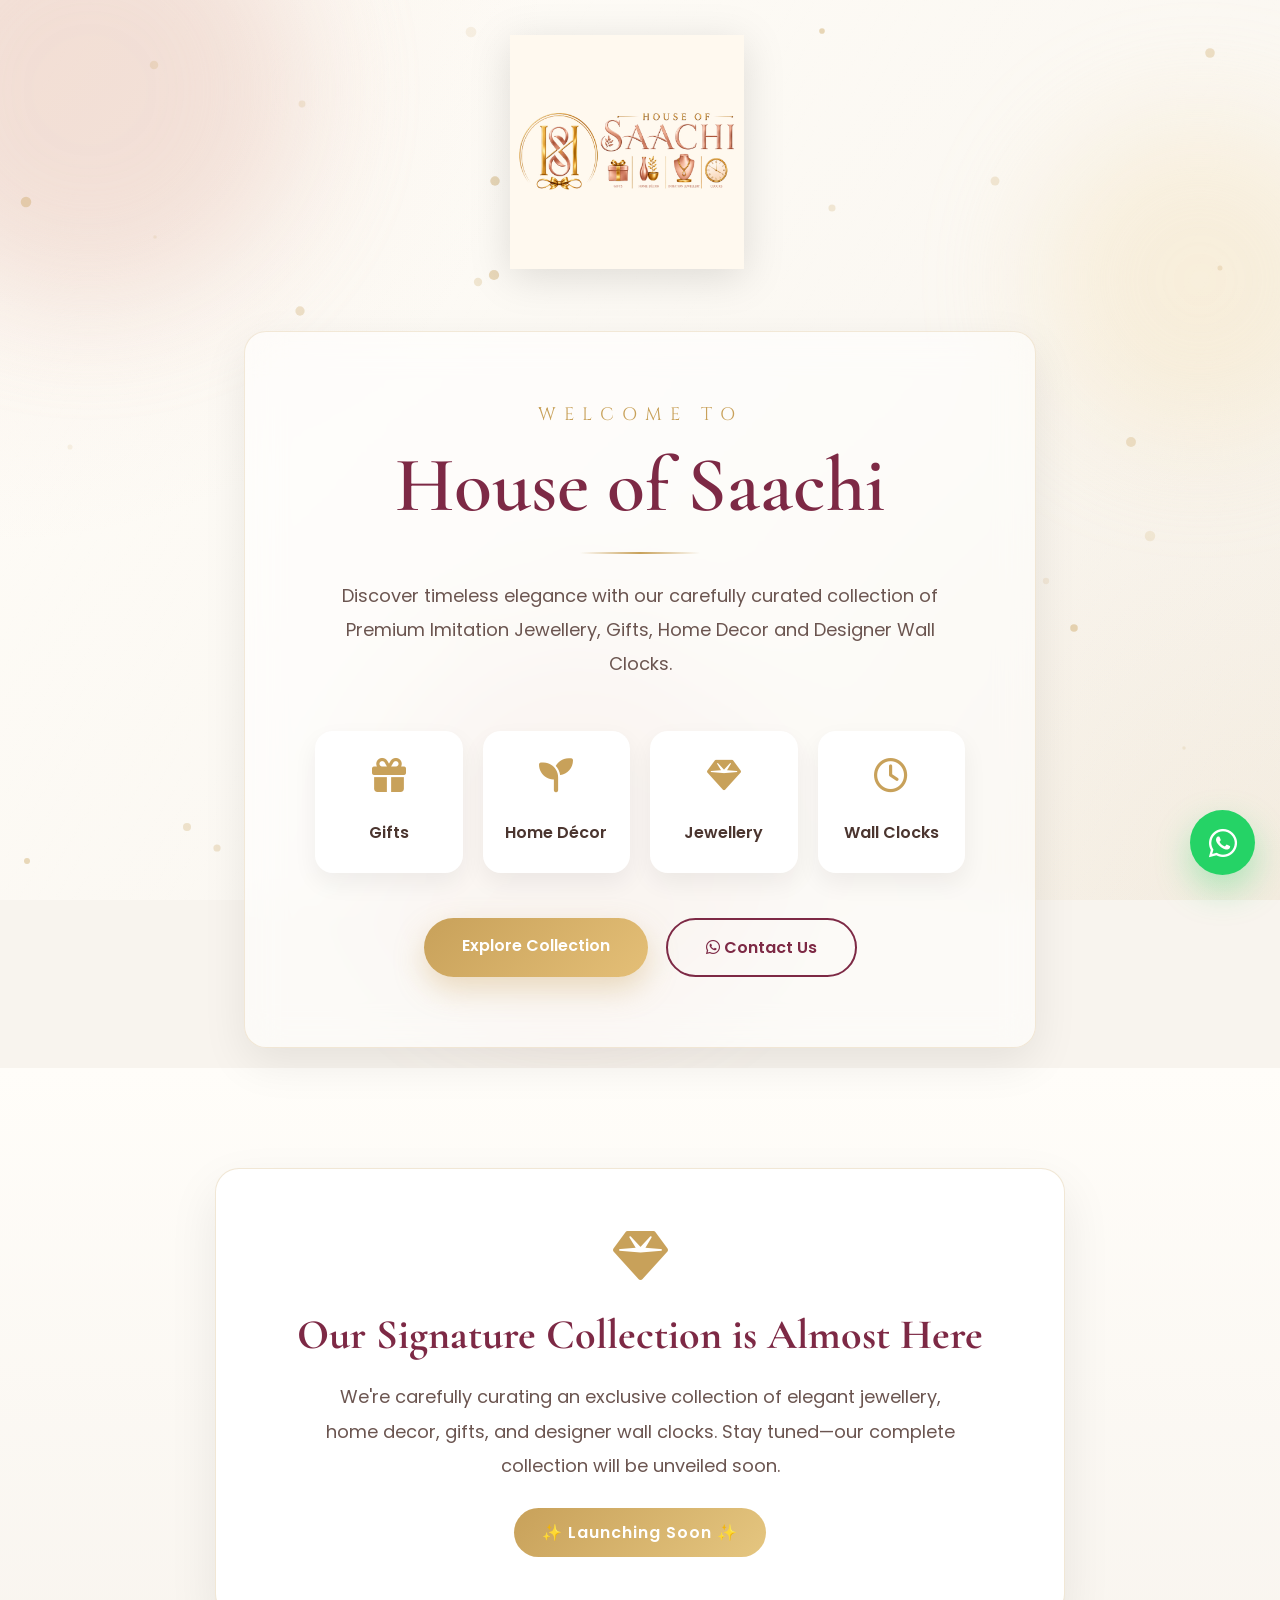
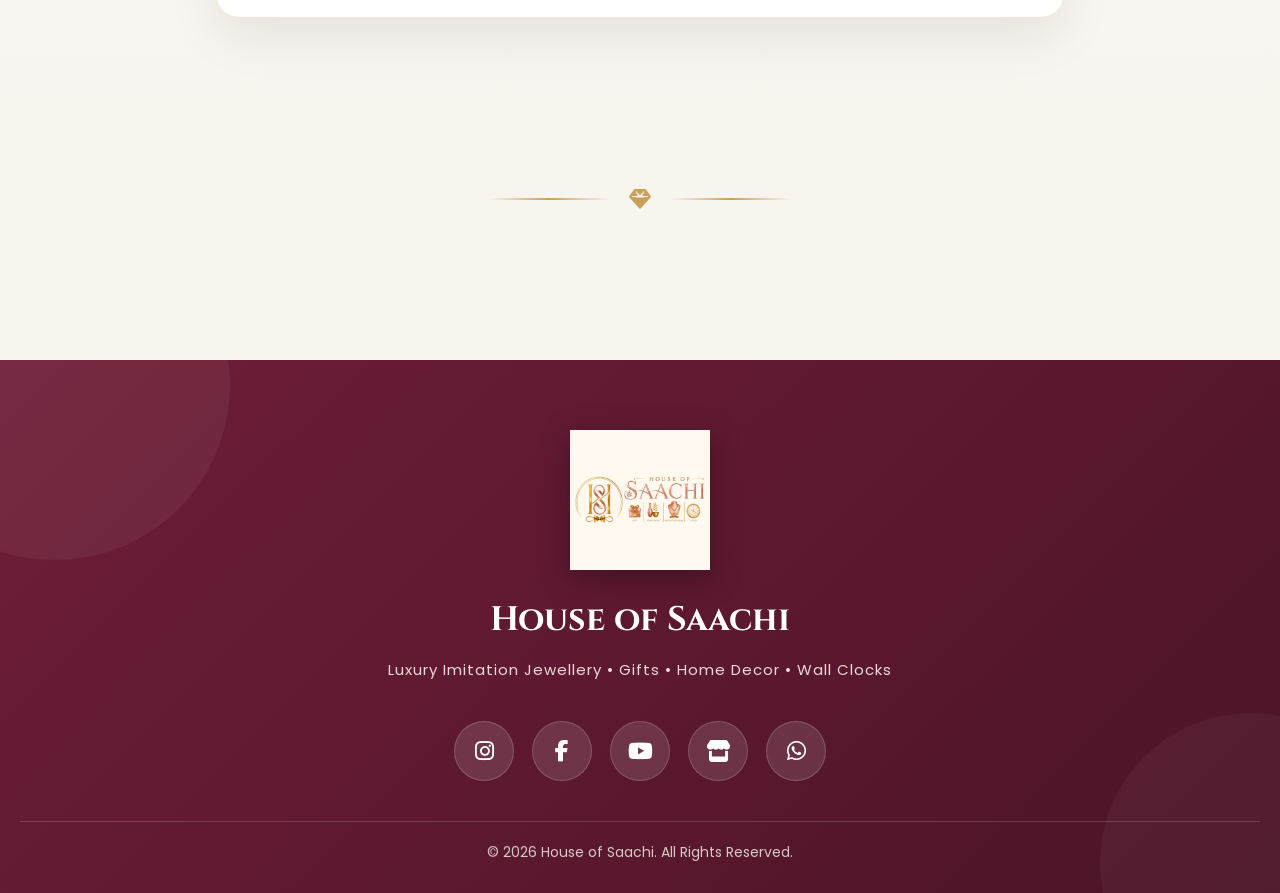
<file: hos-website/index.html>
<!DOCTYPE html>
<html lang="en">

<head>

    <meta charset="UTF-8">
    <meta name="viewport" content="width=device-width, initial-scale=1.0">

    <title>House of Saachi | Luxury Imitation Jewellery</title>

    <meta name="description"
        content="Welcome to House of Saachi - Premium Imitation Jewellery, Gifts, Home Decor & Wall Clocks.">

    <meta name="keywords"
        content="House of Saachi, Jewellery, Imitation Jewellery, Gifts, Home Decor, Wall Clock">

    <link rel="icon" href="images/logo.jpeg">

    <!-- Google Fonts -->

    <link rel="preconnect" href="https://fonts.googleapis.com">

    <link rel="preconnect" href="https://fonts.gstatic.com" crossorigin>

    <link href="https://fonts.googleapis.com/css2?family=Cinzel:wght@400;500;600;700&family=Cormorant+Garamond:wght@300;400;500;600;700&family=Poppins:wght@300;400;500;600&display=swap"
        rel="stylesheet">

    <!-- Font Awesome -->

    <link rel="stylesheet"
        href="https://cdnjs.cloudflare.com/ajax/libs/font-awesome/6.7.2/css/all.min.css">

    <!-- CSS -->

    <link rel="stylesheet" href="style.css">

</head>

<body>

    <!-- ================= Background Elements ================= -->

    <div class="bg-circle circle1"></div>

    <div class="bg-circle circle2"></div>

    <div class="bg-circle circle3"></div>

    <div class="particles"></div>

    <!-- ================= Header ================= -->

    <header>

        <div class="logo-area">

            <img src="images/logo.jpeg" alt="House of Saachi Logo">

        </div>

    </header>
    

    <!-- ================= Hero ================= -->



    <section class="hero">

        <div class="hero-content">

            <span class="welcome-text">
                Welcome To
            </span>

            <h1>
                House of Saachi
            </h1>

            <div class="gold-line"></div>

            <p>

                Discover timeless elegance with our carefully curated
                collection of Premium Imitation Jewellery,
                Gifts, Home Decor and Designer Wall Clocks.

            </p>

            <div class="categories">

                <div class="category">

                    <i class="fa-solid fa-gift"></i>

                    <span>Gifts</span>

                </div>

                <div class="category">

                    <i class="fa-solid fa-seedling"></i>

                    <span>Home Décor</span>

                </div>

                <div class="category">

                    <i class="fa-solid fa-gem"></i>

                    <span>Jewellery</span>

                </div>

                <div class="category">

                    <i class="fa-regular fa-clock"></i>

                    <span>Wall Clocks</span>

                </div>

            </div>

            <div class="hero-buttons">

            <a href="#coming-soon" class="btn btn-primary">
                Explore Collection
            </a>

                <a href="https://wa.me/918487812016"
                    class="btn btn-outline"
                    target="_blank">

                    <i class="fab fa-whatsapp"></i>

                    Contact Us

                </a>

            </div>

        </div>

    </section>
    <section id="coming-soon" class="coming-soon">

    <div class="coming-soon-box">

        <i class="fa-solid fa-gem"></i>

        <h2>Our Signature Collection is Almost Here</h2>

        <p>
            We're carefully curating an exclusive collection of elegant jewellery,
            home decor, gifts, and designer wall clocks.
            Stay tuned—our complete collection will be unveiled soon.
        </p>

        <span>✨ Launching Soon ✨</span>

    </div>

</section>

    <!-- Decorative Divider -->

    <section class="divider-section">

        <div class="divider">

            <span></span>

            <i class="fa-solid fa-gem"></i>

            <span></span>

        </div>

    </section>

    <!-- ================= Footer ================= -->

    <footer id="footer">

        <div class="footer-logo">

            <img src="images/logo.jpeg" alt="House of Saachi">

        </div>

        <h3>House of Saachi</h3>

        <p>
            Luxury Imitation Jewellery • Gifts • Home Decor • Wall Clocks
        </p>

        <div class="social-links">

            <a href="https://www.instagram.com/house_of_saachi?utm_source=qr&igsh=MTdscXIycDM3Ympsdg==" target="_blank">

                <i class="fab fa-instagram"></i>

            </a>

            <a href="https://www.facebook.com/profile.php?id=61592871771565&sk=mentions" target="_blank">

                <i class="fab fa-facebook-f"></i>

            </a>

            <a href="https://www.youtube.com/channel/UC48nWHzWd3xFY1c3WC2uAbA" target="_blank">

                <i class="fab fa-youtube"></i>

            </a>

            <a href="https://share.google/sEu8Gh5vZ4557bYGj" target="_blank">

                <i class="fa-solid fa-store"></i>

            </a>

            <a href="https://wa.me/918487812016"
                target="_blank">

                <i class="fab fa-whatsapp"></i>

            </a>

        </div>

        <div class="copyright">

            © 2026 House of Saachi.
            All Rights Reserved.

        </div>

    </footer>

    <!-- Floating WhatsApp -->

    <a href="https://wa.me/918487812016"
        class="floating-whatsapp"
        target="_blank">

        <i class="fab fa-whatsapp"></i>

    </a>

    <!-- JS -->

    <script src="script.js"></script>

</body>

</html>
</file>
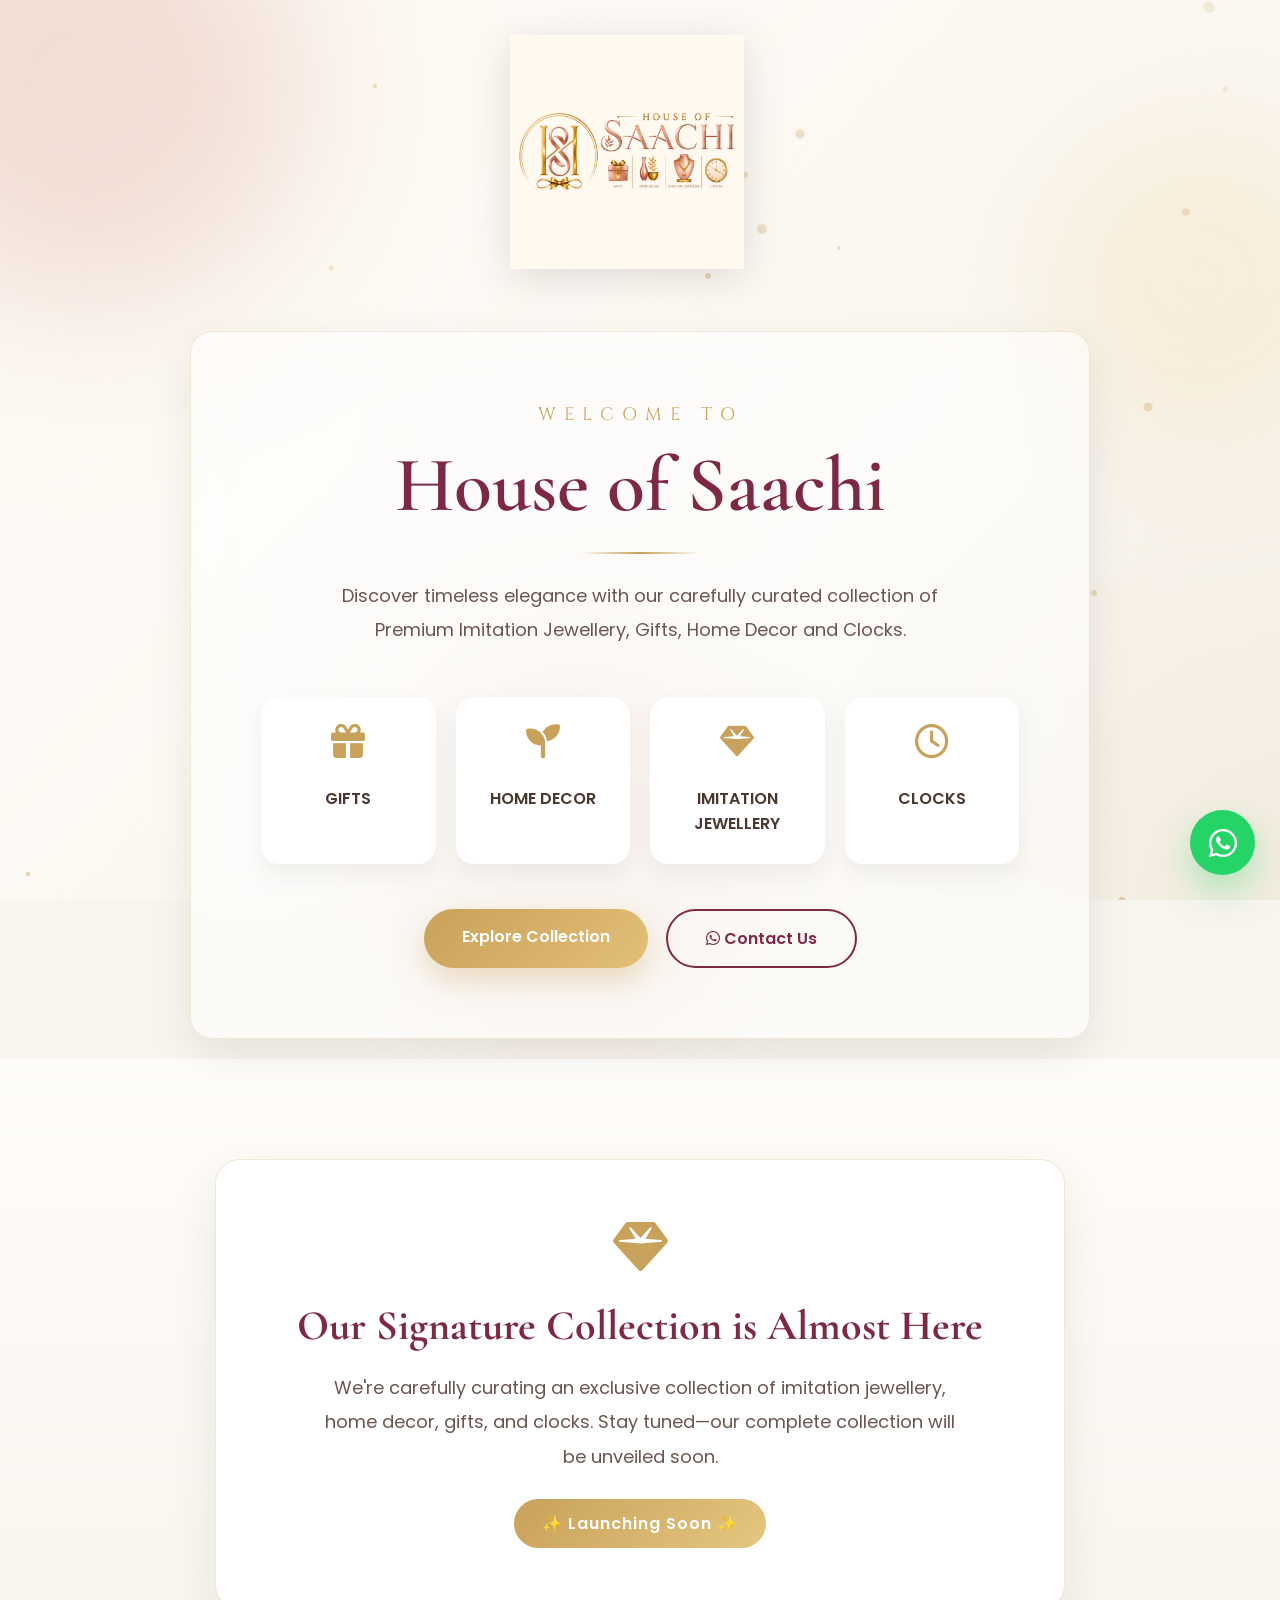
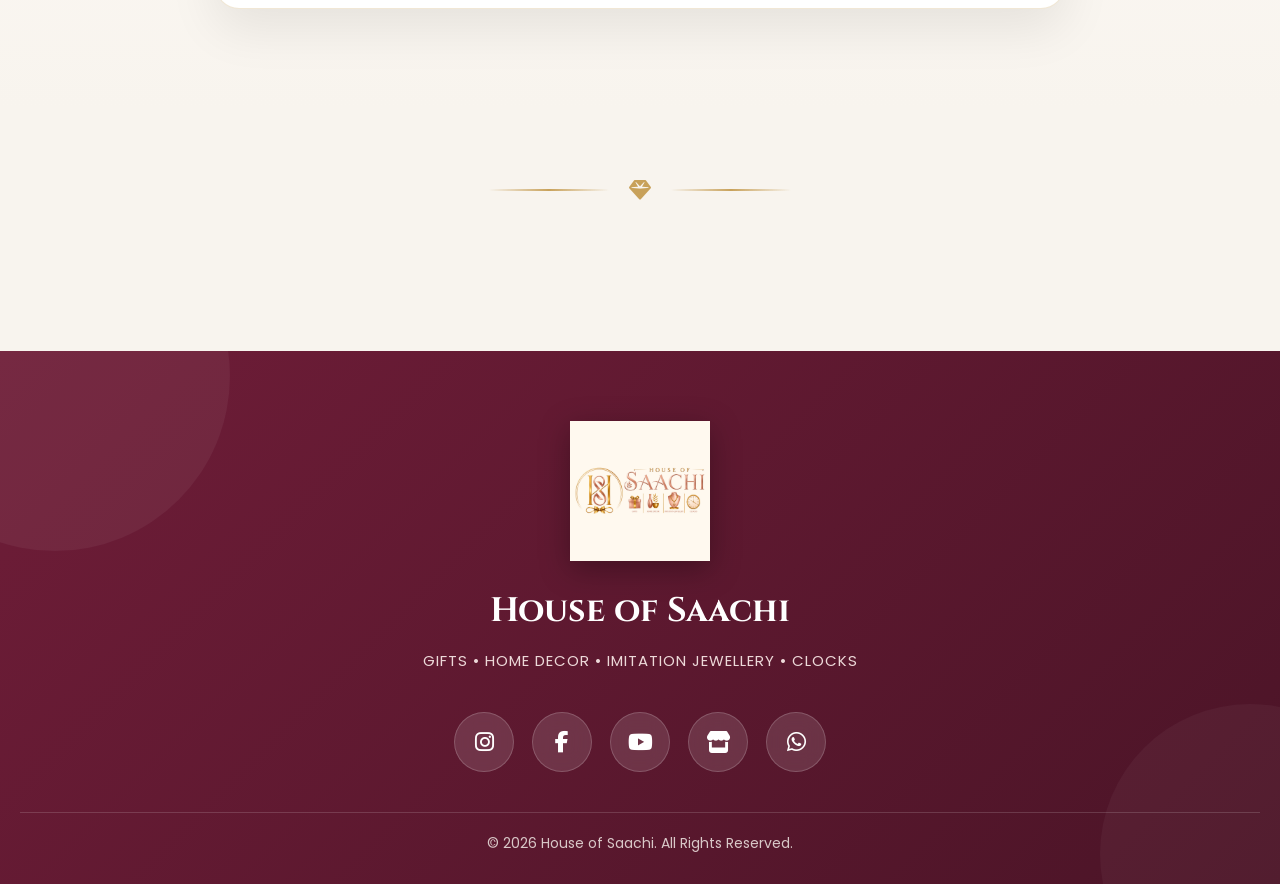
<file: hos-website/hos-website/index.html>
<!DOCTYPE html>
<html lang="en">

<head>

    <meta charset="UTF-8">
    <meta name="viewport" content="width=device-width, initial-scale=1.0">

    <title>House of Saachi | Luxury Imitation Jewellery</title>

    <meta name="description"
        content="Welcome to House of Saachi - Premium Imitation Jewellery, Gifts, Home Decor & Wall Clocks.">

    <meta name="keywords"
        content="House of Saachi, Jewellery, Imitation Jewellery, Gifts, Home Decor, Wall Clock">

    <link rel="icon" href="images/logo.jpeg">

    <!-- Google Fonts -->

    <link rel="preconnect" href="https://fonts.googleapis.com">

    <link rel="preconnect" href="https://fonts.gstatic.com" crossorigin>

    <link href="https://fonts.googleapis.com/css2?family=Cinzel:wght@400;500;600;700&family=Cormorant+Garamond:wght@300;400;500;600;700&family=Poppins:wght@300;400;500;600&display=swap"
        rel="stylesheet">

    <!-- Font Awesome -->

    <link rel="stylesheet"
        href="https://cdnjs.cloudflare.com/ajax/libs/font-awesome/6.7.2/css/all.min.css">

    <!-- CSS -->

    <link rel="stylesheet" href="style.css">

</head>

<body>

    <!-- ================= Background Elements ================= -->

    <div class="bg-circle circle1"></div>

    <div class="bg-circle circle2"></div>

    <div class="bg-circle circle3"></div>

    <div class="particles"></div>

    <!-- ================= Header ================= -->

    <header>

        <div class="logo-area">

            <img src="images/logo.jpeg" alt="House of Saachi Logo">

        </div>

    </header>
    

    <!-- ================= Hero ================= -->



    <section class="hero">

        <div class="hero-content">

            <span class="welcome-text">
                Welcome To
            </span>

            <h1>
                House of Saachi
            </h1>

            <div class="gold-line"></div>

            <p>

                Discover timeless elegance with our carefully curated
                collection of Premium Imitation Jewellery,
                Gifts, Home Decor and Clocks.

            </p>

            <div class="categories">

                <div class="category">

                    <i class="fa-solid fa-gift"></i>

                    <span>GIFTS</span>

                </div>

                <div class="category">

                    <i class="fa-solid fa-seedling"></i>

                    <span>HOME DECOR</span>

                </div>

                <div class="category">

                    <i class="fa-solid fa-gem"></i>

                    <span>IMITATION JEWELLERY</span>

                </div>

                <div class="category">

                    <i class="fa-regular fa-clock"></i>

                    <span>CLOCKS</span>

                </div>

            </div>

            <div class="hero-buttons">

            <a href="#coming-soon" class="btn btn-primary">
                Explore Collection
            </a>

                <a href="https://wa.me/918487812016"
                    class="btn btn-outline"
                    target="_blank">

                    <i class="fab fa-whatsapp"></i>

                    Contact Us

                </a>

            </div>

        </div>

    </section>
    <section id="coming-soon" class="coming-soon">

    <div class="coming-soon-box">

        <i class="fa-solid fa-gem"></i>

        <h2>Our Signature Collection is Almost Here</h2>

        <p>
            We're carefully curating an exclusive collection of imitation jewellery,
            home decor, gifts, and clocks.
            Stay tuned—our complete collection will be unveiled soon.
        </p>

        <span>✨ Launching Soon ✨</span>

    </div>

</section>

    <!-- Decorative Divider -->

    <section class="divider-section">

        <div class="divider">

            <span></span>

            <i class="fa-solid fa-gem"></i>

            <span></span>

        </div>

    </section>

    <!-- ================= Footer ================= -->

    <footer id="footer">

        <div class="footer-logo">

            <img src="images/logo.jpeg" alt="House of Saachi">

        </div>

        <h3>House of Saachi</h3>

        <p>
            GIFTS • HOME DECOR  • IMITATION JEWELLERY • CLOCKS
        </p>

        <div class="social-links">

            <a href="https://www.instagram.com/house_of_saachi?utm_source=qr&igsh=MTdscXIycDM3Ympsdg==" target="_blank">

                <i class="fab fa-instagram"></i>

            </a>

            <a href="https://www.facebook.com/profile.php?id=61592871771565&sk=mentions" target="_blank">

                <i class="fab fa-facebook-f"></i>

            </a>

            <a href="https://www.youtube.com/channel/UC48nWHzWd3xFY1c3WC2uAbA" target="_blank">

                <i class="fab fa-youtube"></i>

            </a>

            <a href="https://share.google/sEu8Gh5vZ4557bYGj" target="_blank">

                <i class="fa-solid fa-store"></i>

            </a>

            <a href="https://wa.me/918487812016"
                target="_blank">

                <i class="fab fa-whatsapp"></i>

            </a>

        </div>

        <div class="copyright">

            © 2026 House of Saachi.
            All Rights Reserved.

        </div>

    </footer>

    <!-- Floating WhatsApp -->

    <a href="https://wa.me/918487812016"
        class="floating-whatsapp"
        target="_blank">

        <i class="fab fa-whatsapp"></i>

    </a>

    <!-- JS -->

    <script src="script.js"></script>

</body>

</html>
</file>
<file: hos-website/style.css>
/*==================================================
    HOUSE OF SAACHI
    Premium Landing Page
===================================================*/

/*==============================
        Google Variables
==============================*/

:root{

    --cream:#f8f4ee;
    --light:#fffdf9;
    --rose:#d69b87;
    --gold:#c8a15a;
    --gold-light:#f3deb2;
    --wine:#7d2945;
    --brown:#4b352f;
    --text:#5d4a43;

    --shadow:0 15px 45px rgba(0,0,0,.08);
    --radius:22px;
    --transition:.35s ease;

}

/*==============================
        Reset
==============================*/

*{
    margin:0;
    padding:0;
    box-sizing:border-box;
}

html{
    scroll-behavior:smooth;
}

body{

    background:var(--cream);
    color:var(--text);
    font-family:'Poppins',sans-serif;
    overflow-x:hidden;
    position:relative;
    min-height:100vh;

}


/*==============================
        Luxury Background
==============================*/

body::before{

    content:"";
    position:fixed;
    inset:0;

    background:

        radial-gradient(circle at top left,
        rgba(214,155,135,.12),
        transparent 35%),

        radial-gradient(circle at bottom right,
        rgba(200,161,90,.10),
        transparent 40%),

        linear-gradient(135deg,#fffdf8,#f8f4ee);

    z-index:-5;

}

/* Silk Texture */

body::after{

    content:"";
    position:fixed;
    inset:0;

    background-image:

    repeating-linear-gradient(
        120deg,
        transparent 0px,
        rgba(255,255,255,.15) 1px,
        transparent 3px,
        transparent 16px
    );

    opacity:.4;

    z-index:-4;

}

/*==============================
        Floating Circles
==============================*/

.bg-circle{

    position:fixed;
    border-radius:50%;
    filter:blur(60px);
    z-index:-3;

}

.circle1{

    width:420px;
    height:420px;

    background:#e8c7bb;

    top:-120px;
    left:-120px;

    opacity:.45;

}

.circle2{

    width:320px;
    height:320px;

    background:#f3deb2;

    right:-80px;
    top:120px;

    opacity:.35;

}

.circle3{

    width:380px;
    height:380px;

    background:#d69b87;

    bottom:-120px;
    left:30%;

    opacity:.15;

}

/*==============================
        Header
==============================*/

header{

    padding:35px 20px;

    display:flex;
    justify-content:center;
    align-items:center;

}

.logo-area{

    animation:fadeDown 1.2s;

}

.logo-area img{

    width:260px;
    max-width:90%;

    filter:drop-shadow(0 8px 20px rgba(0,0,0,.12));

}

/*==============================
        Hero
==============================*/

.hero{

    min-height:72vh;

    display:flex;
    justify-content:center;
    align-items:center;

    padding:20px;

}

.hero-content{

    max-width:900px;

    background:rgba(255,255,255,.55);

    backdrop-filter:blur(18px);

    border:1px solid rgba(200,161,90,.22);

    border-radius:var(--radius);

    padding:70px;

    text-align:center;

    box-shadow:var(--shadow);

    animation:fadeUp 1.2s;

}

/*==============================
        Welcome Text
==============================*/

.welcome-text{

    display:inline-block;

    font-family:'Cinzel',serif;

    color:var(--gold);

    font-size:18px;

    text-transform:uppercase;

    letter-spacing:8px;

    margin-bottom:18px;

}

.hero h1{

    font-family:'Cormorant Garamond',serif;

    font-size:78px;

    color:var(--wine);

    line-height:1.05;

    margin-bottom:20px;

    font-weight:600;

}

.gold-line{

    width:120px;
    height:2px;

    margin:25px auto;

    background:linear-gradient(
        to right,
        transparent,
        var(--gold),
        transparent
    );

}

.hero p{

    max-width:650px;

    margin:auto;

    font-size:18px;

    line-height:1.9;

    color:#6b5550;

}

/*==============================
        Categories
==============================*/

.categories{

    display:grid;

    grid-template-columns:repeat(4,1fr);

    gap:20px;

    margin-top:50px;

}

.category{

    background:white;

    border-radius:18px;

    padding:28px 20px;

    box-shadow:0 10px 25px rgba(0,0,0,.06);

    transition:var(--transition);

}

.category:hover{

    transform:translateY(-10px);

    box-shadow:0 18px 40px rgba(0,0,0,.10);

}

.category i{

    font-size:34px;

    color:var(--gold);

    margin-bottom:15px;

}

.category span{

    display:block;

    margin-top:12px;

    font-weight:600;

    color:var(--brown);

}

/*==============================
        Buttons
==============================*/

.hero-buttons{

    margin-top:45px;

    display:flex;

    justify-content:center;

    gap:18px;

    flex-wrap:wrap;

}

.btn{

    text-decoration:none;

    padding:15px 38px;

    border-radius:60px;

    font-weight:600;

    transition:var(--transition);

}

.btn-primary{

    background:linear-gradient(
        135deg,
        var(--gold),
        #e4bf77
    );

    color:white;

    box-shadow:0 12px 30px rgba(200,161,90,.35);

}

.btn-primary:hover{

    transform:translateY(-4px);

}

.btn-outline{

    border:2px solid var(--wine);

    color:var(--wine);

}

.btn-outline:hover{

    background:var(--wine);

    color:white;

}

/*==============================
        Divider
==============================*/

.divider-section{

    padding:70px 20px;

}

.divider{

    display:flex;

    justify-content:center;

    align-items:center;

    gap:20px;

}

.divider span{

    width:120px;

    height:2px;

    background:linear-gradient(
        to right,
        transparent,
        var(--gold),
        transparent
    );

}

.divider i{

    color:var(--gold);

    font-size:22px;

}

/*==================================================
            FOOTER
==================================================*/

footer{

    margin-top:80px;

    background:linear-gradient(135deg,#6f1d38,#4b1427);

    color:#fff;

    padding:70px 20px 30px;

    text-align:center;

    position:relative;

    overflow:hidden;

}

footer::before{

    content:"";

    position:absolute;

    width:350px;
    height:350px;

    background:rgba(255,255,255,.05);

    border-radius:50%;

    left:-120px;
    top:-150px;

}

footer::after{

    content:"";

    position:absolute;

    width:300px;
    height:300px;

    background:rgba(255,255,255,.04);

    border-radius:50%;

    right:-120px;
    bottom:-120px;

}

.footer-logo{

    position:relative;
    z-index:2;

}

.footer-logo img{

    width:140px;

    filter:drop-shadow(0 8px 15px rgba(0,0,0,.3));

}

footer h3{

    font-family:'Cinzel',serif;

    font-size:34px;

    margin-top:20px;

    color:#fff;

}

footer p{

    margin-top:15px;

    color:#edd9d9;

    font-size:15px;

    letter-spacing:1px;

}

/*==================================================
            SOCIAL ICONS
==================================================*/

.social-links{

    display:flex;

    justify-content:center;

    flex-wrap:wrap;

    gap:18px;

    margin-top:40px;

    position:relative;
    z-index:2;

}

.social-links a{

    width:60px;
    height:60px;

    border-radius:50%;

    display:flex;

    align-items:center;

    justify-content:center;

    text-decoration:none;

    color:white;

    background:rgba(255,255,255,.12);

    backdrop-filter:blur(10px);

    border:1px solid rgba(255,255,255,.18);

    transition:.35s;

    font-size:22px;

}

.social-links a:hover{

    transform:translateY(-8px) scale(1.08);

    background:linear-gradient(135deg,var(--gold),#e6c57d);

    color:#fff;

    box-shadow:0 15px 30px rgba(0,0,0,.2);

}

/*==================================================
            COPYRIGHT
==================================================*/

.copyright{

    margin-top:40px;

    border-top:1px solid rgba(255,255,255,.15);

    padding-top:20px;

    font-size:14px;

    color:#d9c8c8;

    position:relative;

    z-index:2;

}

/*==================================================
        FLOATING WHATSAPP
==================================================*/

.floating-whatsapp{

    position:fixed;

    right:25px;

    bottom:25px;

    width:65px;

    height:65px;

    border-radius:50%;

    background:#25D366;

    color:white;

    display:flex;

    justify-content:center;

    align-items:center;

    text-decoration:none;

    font-size:32px;

    box-shadow:0 15px 35px rgba(37,211,102,.35);

    z-index:999;

    animation:floatWhatsapp 2.8s ease-in-out infinite;

    transition:.3s;

}

.floating-whatsapp:hover{

    transform:scale(1.1);

}

/*==================================================
            SCROLLBAR
==================================================*/

::-webkit-scrollbar{

    width:10px;

}

::-webkit-scrollbar-track{

    background:#f5efe7;

}

::-webkit-scrollbar-thumb{

    background:linear-gradient(
        var(--gold),
        var(--rose)
    );

    border-radius:50px;

}

/*==================================================
            ANIMATIONS
==================================================*/

@keyframes fadeUp{

    from{

        opacity:0;

        transform:translateY(50px);

    }

    to{

        opacity:1;

        transform:translateY(0);

    }

}

@keyframes fadeDown{

    from{

        opacity:0;

        transform:translateY(-40px);

    }

    to{

        opacity:1;

        transform:translateY(0);

    }

}

@keyframes floatWhatsapp{

    0%{

        transform:translateY(0);

    }

    50%{

        transform:translateY(-10px);

    }

    100%{

        transform:translateY(0);

    }

}

@keyframes sparkle{

    0%{

        opacity:.3;

        transform:scale(.9);

    }

    50%{

        opacity:1;

        transform:scale(1.2);

    }

    100%{

        opacity:.3;

        transform:scale(.9);

    }

}

/*==================================================
            RESPONSIVE
==================================================*/

@media(max-width:1100px){

    .hero h1{

        font-size:60px;

    }

    .categories{

        grid-template-columns:repeat(2,1fr);

    }

}

@media(max-width:768px){

    .logo-area img{

        width:180px;

    }

    .hero{

        padding:30px 15px;

    }

    .hero-content{

        padding:45px 25px;

    }

    .hero h1{

        font-size:46px;

    }

    .hero p{

        font-size:16px;

    }

    .welcome-text{

        letter-spacing:4px;

        font-size:15px;

    }

    .categories{

        grid-template-columns:1fr;

        gap:18px;

    }

    .category{

        padding:25px;

    }

    .hero-buttons{

        flex-direction:column;

    }

    .btn{

        width:100%;

        text-align:center;

    }

    footer h3{

        font-size:28px;

    }

}

@media(max-width:480px){

    .hero h1{

        font-size:38px;

    }

    .hero-content{

        padding:35px 20px;

    }

    .divider span{

        width:70px;

    }

    .social-links{

        gap:12px;

    }

    .social-links a{

        width:52px;

        height:52px;

        font-size:20px;

    }

    .floating-whatsapp{

        width:58px;

        height:58px;

        font-size:28px;

    }

}

/* Floating Particles */

.particles{
    position:fixed;
    inset:0;
    pointer-events:none;
    overflow:hidden;
    z-index:-2;
}

.particle{
    position:absolute;
    width:8px;
    height:8px;
    background:rgba(200,161,90,.6);
    border-radius:50%;
    animation:particleMove linear infinite;
}

@keyframes particleMove{

    from{
        transform:translateY(20px);
        opacity:0;
    }

    20%{
        opacity:.8;
    }

    to{
        transform:translateY(-120vh);
        opacity:0;
    }

}

/* Button Ripple */

.btn{
    position:relative;
    overflow:hidden;
}

.ripple{

    position:absolute;

    border-radius:50%;

    transform:scale(0);

    background:rgba(255,255,255,.45);

    animation:rippleAnimation .7s linear;

}

@keyframes rippleAnimation{

    to{

        transform:scale(4);

        opacity:0;

    }

}

/*=====================================
        Coming Soon Section
======================================*/

.coming-soon{

    padding:100px 20px;

    background:linear-gradient(
        180deg,
        #fffdf9,
        #f8f4ee
    );

}

.coming-soon-box{

    max-width:850px;

    margin:auto;

    background:white;

    border-radius:24px;

    padding:60px 40px;

    text-align:center;

    box-shadow:0 20px 50px rgba(0,0,0,.08);

    border:1px solid rgba(200,161,90,.25);

}

.coming-soon-box i{

    font-size:55px;

    color:var(--gold);

    margin-bottom:25px;

}

.coming-soon-box h2{

    font-family:'Cormorant Garamond', serif;

    font-size:42px;

    color:var(--wine);

    margin-bottom:20px;

}

.coming-soon-box p{

    font-size:18px;

    line-height:1.9;

    color:#6b5550;

    max-width:650px;

    margin:0 auto 25px;

}

.coming-soon-box span{

    display:inline-block;

    padding:12px 28px;

    border-radius:40px;

    background:linear-gradient(
        135deg,
        var(--gold),
        #e5c680
    );

    color:white;

    font-weight:600;

    letter-spacing:1px;

}

/*==================================================
            END OF STYLE.CSS
==================================================*/
</file>
<file: hos-website/hos-website/style.css>
/*==================================================
    HOUSE OF SAACHI
    Premium Landing Page
===================================================*/

/*==============================
        Google Variables
==============================*/

:root{

    --cream:#f8f4ee;
    --light:#fffdf9;
    --rose:#d69b87;
    --gold:#c8a15a;
    --gold-light:#f3deb2;
    --wine:#7d2945;
    --brown:#4b352f;
    --text:#5d4a43;

    --shadow:0 15px 45px rgba(0,0,0,.08);
    --radius:22px;
    --transition:.35s ease;

}

/*==============================
        Reset
==============================*/

*{
    margin:0;
    padding:0;
    box-sizing:border-box;
}

html{
    scroll-behavior:smooth;
}

body{

    background:var(--cream);
    color:var(--text);
    font-family:'Poppins',sans-serif;
    overflow-x:hidden;
    position:relative;
    min-height:100vh;

}


/*==============================
        Luxury Background
==============================*/

body::before{

    content:"";
    position:fixed;
    inset:0;

    background:

        radial-gradient(circle at top left,
        rgba(214,155,135,.12),
        transparent 35%),

        radial-gradient(circle at bottom right,
        rgba(200,161,90,.10),
        transparent 40%),

        linear-gradient(135deg,#fffdf8,#f8f4ee);

    z-index:-5;

}

/* Silk Texture */

body::after{

    content:"";
    position:fixed;
    inset:0;

    background-image:

    repeating-linear-gradient(
        120deg,
        transparent 0px,
        rgba(255,255,255,.15) 1px,
        transparent 3px,
        transparent 16px
    );

    opacity:.4;

    z-index:-4;

}

/*==============================
        Floating Circles
==============================*/

.bg-circle{

    position:fixed;
    border-radius:50%;
    filter:blur(60px);
    z-index:-3;

}

.circle1{

    width:420px;
    height:420px;

    background:#e8c7bb;

    top:-120px;
    left:-120px;

    opacity:.45;

}

.circle2{

    width:320px;
    height:320px;

    background:#f3deb2;

    right:-80px;
    top:120px;

    opacity:.35;

}

.circle3{

    width:380px;
    height:380px;

    background:#d69b87;

    bottom:-120px;
    left:30%;

    opacity:.15;

}

/*==============================
        Header
==============================*/

header{

    padding:35px 20px;

    display:flex;
    justify-content:center;
    align-items:center;

}

.logo-area{

    animation:fadeDown 1.2s;

}

.logo-area img{

    width:260px;
    max-width:90%;

    filter:drop-shadow(0 8px 20px rgba(0,0,0,.12));

}

/*==============================
        Hero
==============================*/

.hero{

    min-height:72vh;

    display:flex;
    justify-content:center;
    align-items:center;

    padding:20px;

}

.hero-content{

    max-width:900px;

    background:rgba(255,255,255,.55);

    backdrop-filter:blur(18px);

    border:1px solid rgba(200,161,90,.22);

    border-radius:var(--radius);

    padding:70px;

    text-align:center;

    box-shadow:var(--shadow);

    animation:fadeUp 1.2s;

}

/*==============================
        Welcome Text
==============================*/

.welcome-text{

    display:inline-block;

    font-family:'Cinzel',serif;

    color:var(--gold);

    font-size:18px;

    text-transform:uppercase;

    letter-spacing:8px;

    margin-bottom:18px;

}

.hero h1{

    font-family:'Cormorant Garamond',serif;

    font-size:78px;

    color:var(--wine);

    line-height:1.05;

    margin-bottom:20px;

    font-weight:600;

}

.gold-line{

    width:120px;
    height:2px;

    margin:25px auto;

    background:linear-gradient(
        to right,
        transparent,
        var(--gold),
        transparent
    );

}

.hero p{

    max-width:650px;

    margin:auto;

    font-size:18px;

    line-height:1.9;

    color:#6b5550;

}

/*==============================
        Categories
==============================*/

.categories{

    display:grid;

    grid-template-columns:repeat(4,1fr);

    gap:20px;

    margin-top:50px;

}

.category{

    background:white;

    border-radius:18px;

    padding:28px 20px;

    box-shadow:0 10px 25px rgba(0,0,0,.06);

    transition:var(--transition);

}

.category:hover{

    transform:translateY(-10px);

    box-shadow:0 18px 40px rgba(0,0,0,.10);

}

.category i{

    font-size:34px;

    color:var(--gold);

    margin-bottom:15px;

}

.category span{

    display:block;

    margin-top:12px;

    font-weight:600;

    color:var(--brown);

}

/*==============================
        Buttons
==============================*/

.hero-buttons{

    margin-top:45px;

    display:flex;

    justify-content:center;

    gap:18px;

    flex-wrap:wrap;

}

.btn{

    text-decoration:none;

    padding:15px 38px;

    border-radius:60px;

    font-weight:600;

    transition:var(--transition);

}

.btn-primary{

    background:linear-gradient(
        135deg,
        var(--gold),
        #e4bf77
    );

    color:white;

    box-shadow:0 12px 30px rgba(200,161,90,.35);

}

.btn-primary:hover{

    transform:translateY(-4px);

}

.btn-outline{

    border:2px solid var(--wine);

    color:var(--wine);

}

.btn-outline:hover{

    background:var(--wine);

    color:white;

}

/*==============================
        Divider
==============================*/

.divider-section{

    padding:70px 20px;

}

.divider{

    display:flex;

    justify-content:center;

    align-items:center;

    gap:20px;

}

.divider span{

    width:120px;

    height:2px;

    background:linear-gradient(
        to right,
        transparent,
        var(--gold),
        transparent
    );

}

.divider i{

    color:var(--gold);

    font-size:22px;

}

/*==================================================
            FOOTER
==================================================*/

footer{

    margin-top:80px;

    background:linear-gradient(135deg,#6f1d38,#4b1427);

    color:#fff;

    padding:70px 20px 30px;

    text-align:center;

    position:relative;

    overflow:hidden;

}

footer::before{

    content:"";

    position:absolute;

    width:350px;
    height:350px;

    background:rgba(255,255,255,.05);

    border-radius:50%;

    left:-120px;
    top:-150px;

}

footer::after{

    content:"";

    position:absolute;

    width:300px;
    height:300px;

    background:rgba(255,255,255,.04);

    border-radius:50%;

    right:-120px;
    bottom:-120px;

}

.footer-logo{

    position:relative;
    z-index:2;

}

.footer-logo img{

    width:140px;

    filter:drop-shadow(0 8px 15px rgba(0,0,0,.3));

}

footer h3{

    font-family:'Cinzel',serif;

    font-size:34px;

    margin-top:20px;

    color:#fff;

}

footer p{

    margin-top:15px;

    color:#edd9d9;

    font-size:15px;

    letter-spacing:1px;

}

/*==================================================
            SOCIAL ICONS
==================================================*/

.social-links{

    display:flex;

    justify-content:center;

    flex-wrap:wrap;

    gap:18px;

    margin-top:40px;

    position:relative;
    z-index:2;

}

.social-links a{

    width:60px;
    height:60px;

    border-radius:50%;

    display:flex;

    align-items:center;

    justify-content:center;

    text-decoration:none;

    color:white;

    background:rgba(255,255,255,.12);

    backdrop-filter:blur(10px);

    border:1px solid rgba(255,255,255,.18);

    transition:.35s;

    font-size:22px;

}

.social-links a:hover{

    transform:translateY(-8px) scale(1.08);

    background:linear-gradient(135deg,var(--gold),#e6c57d);

    color:#fff;

    box-shadow:0 15px 30px rgba(0,0,0,.2);

}

/*==================================================
            COPYRIGHT
==================================================*/

.copyright{

    margin-top:40px;

    border-top:1px solid rgba(255,255,255,.15);

    padding-top:20px;

    font-size:14px;

    color:#d9c8c8;

    position:relative;

    z-index:2;

}

/*==================================================
        FLOATING WHATSAPP
==================================================*/

.floating-whatsapp{

    position:fixed;

    right:25px;

    bottom:25px;

    width:65px;

    height:65px;

    border-radius:50%;

    background:#25D366;

    color:white;

    display:flex;

    justify-content:center;

    align-items:center;

    text-decoration:none;

    font-size:32px;

    box-shadow:0 15px 35px rgba(37,211,102,.35);

    z-index:999;

    animation:floatWhatsapp 2.8s ease-in-out infinite;

    transition:.3s;

}

.floating-whatsapp:hover{

    transform:scale(1.1);

}

/*==================================================
            SCROLLBAR
==================================================*/

::-webkit-scrollbar{

    width:10px;

}

::-webkit-scrollbar-track{

    background:#f5efe7;

}

::-webkit-scrollbar-thumb{

    background:linear-gradient(
        var(--gold),
        var(--rose)
    );

    border-radius:50px;

}

/*==================================================
            ANIMATIONS
==================================================*/

@keyframes fadeUp{

    from{

        opacity:0;

        transform:translateY(50px);

    }

    to{

        opacity:1;

        transform:translateY(0);

    }

}

@keyframes fadeDown{

    from{

        opacity:0;

        transform:translateY(-40px);

    }

    to{

        opacity:1;

        transform:translateY(0);

    }

}

@keyframes floatWhatsapp{

    0%{

        transform:translateY(0);

    }

    50%{

        transform:translateY(-10px);

    }

    100%{

        transform:translateY(0);

    }

}

@keyframes sparkle{

    0%{

        opacity:.3;

        transform:scale(.9);

    }

    50%{

        opacity:1;

        transform:scale(1.2);

    }

    100%{

        opacity:.3;

        transform:scale(.9);

    }

}

/*==================================================
            RESPONSIVE
==================================================*/

@media(max-width:1100px){

    .hero h1{

        font-size:60px;

    }

    .categories{

        grid-template-columns:repeat(2,1fr);

    }

}

@media(max-width:768px){

    .logo-area img{

        width:180px;

    }

    .hero{

        padding:30px 15px;

    }

    .hero-content{

        padding:45px 25px;

    }

    .hero h1{

        font-size:46px;

    }

    .hero p{

        font-size:16px;

    }

    .welcome-text{

        letter-spacing:4px;

        font-size:15px;

    }

    .categories{

        grid-template-columns:1fr;

        gap:18px;

    }

    .category{

        padding:25px;

    }

    .hero-buttons{

        flex-direction:column;

    }

    .btn{

        width:100%;

        text-align:center;

    }

    footer h3{

        font-size:28px;

    }

}

@media(max-width:480px){

    .hero h1{

        font-size:38px;

    }

    .hero-content{

        padding:35px 20px;

    }

    .divider span{

        width:70px;

    }

    .social-links{

        gap:12px;

    }

    .social-links a{

        width:52px;

        height:52px;

        font-size:20px;

    }

    .floating-whatsapp{

        width:58px;

        height:58px;

        font-size:28px;

    }

}

/* Floating Particles */

.particles{
    position:fixed;
    inset:0;
    pointer-events:none;
    overflow:hidden;
    z-index:-2;
}

.particle{
    position:absolute;
    width:8px;
    height:8px;
    background:rgba(200,161,90,.6);
    border-radius:50%;
    animation:particleMove linear infinite;
}

@keyframes particleMove{

    from{
        transform:translateY(20px);
        opacity:0;
    }

    20%{
        opacity:.8;
    }

    to{
        transform:translateY(-120vh);
        opacity:0;
    }

}

/* Button Ripple */

.btn{
    position:relative;
    overflow:hidden;
}

.ripple{

    position:absolute;

    border-radius:50%;

    transform:scale(0);

    background:rgba(255,255,255,.45);

    animation:rippleAnimation .7s linear;

}

@keyframes rippleAnimation{

    to{

        transform:scale(4);

        opacity:0;

    }

}

/*=====================================
        Coming Soon Section
======================================*/

.coming-soon{

    padding:100px 20px;

    background:linear-gradient(
        180deg,
        #fffdf9,
        #f8f4ee
    );

}

.coming-soon-box{

    max-width:850px;

    margin:auto;

    background:white;

    border-radius:24px;

    padding:60px 40px;

    text-align:center;

    box-shadow:0 20px 50px rgba(0,0,0,.08);

    border:1px solid rgba(200,161,90,.25);

}

.coming-soon-box i{

    font-size:55px;

    color:var(--gold);

    margin-bottom:25px;

}

.coming-soon-box h2{

    font-family:'Cormorant Garamond', serif;

    font-size:42px;

    color:var(--wine);

    margin-bottom:20px;

}

.coming-soon-box p{

    font-size:18px;

    line-height:1.9;

    color:#6b5550;

    max-width:650px;

    margin:0 auto 25px;

}

.coming-soon-box span{

    display:inline-block;

    padding:12px 28px;

    border-radius:40px;

    background:linear-gradient(
        135deg,
        var(--gold),
        #e5c680
    );

    color:white;

    font-weight:600;

    letter-spacing:1px;

}

/*==================================================
            END OF STYLE.CSS
==================================================*/
</file>
